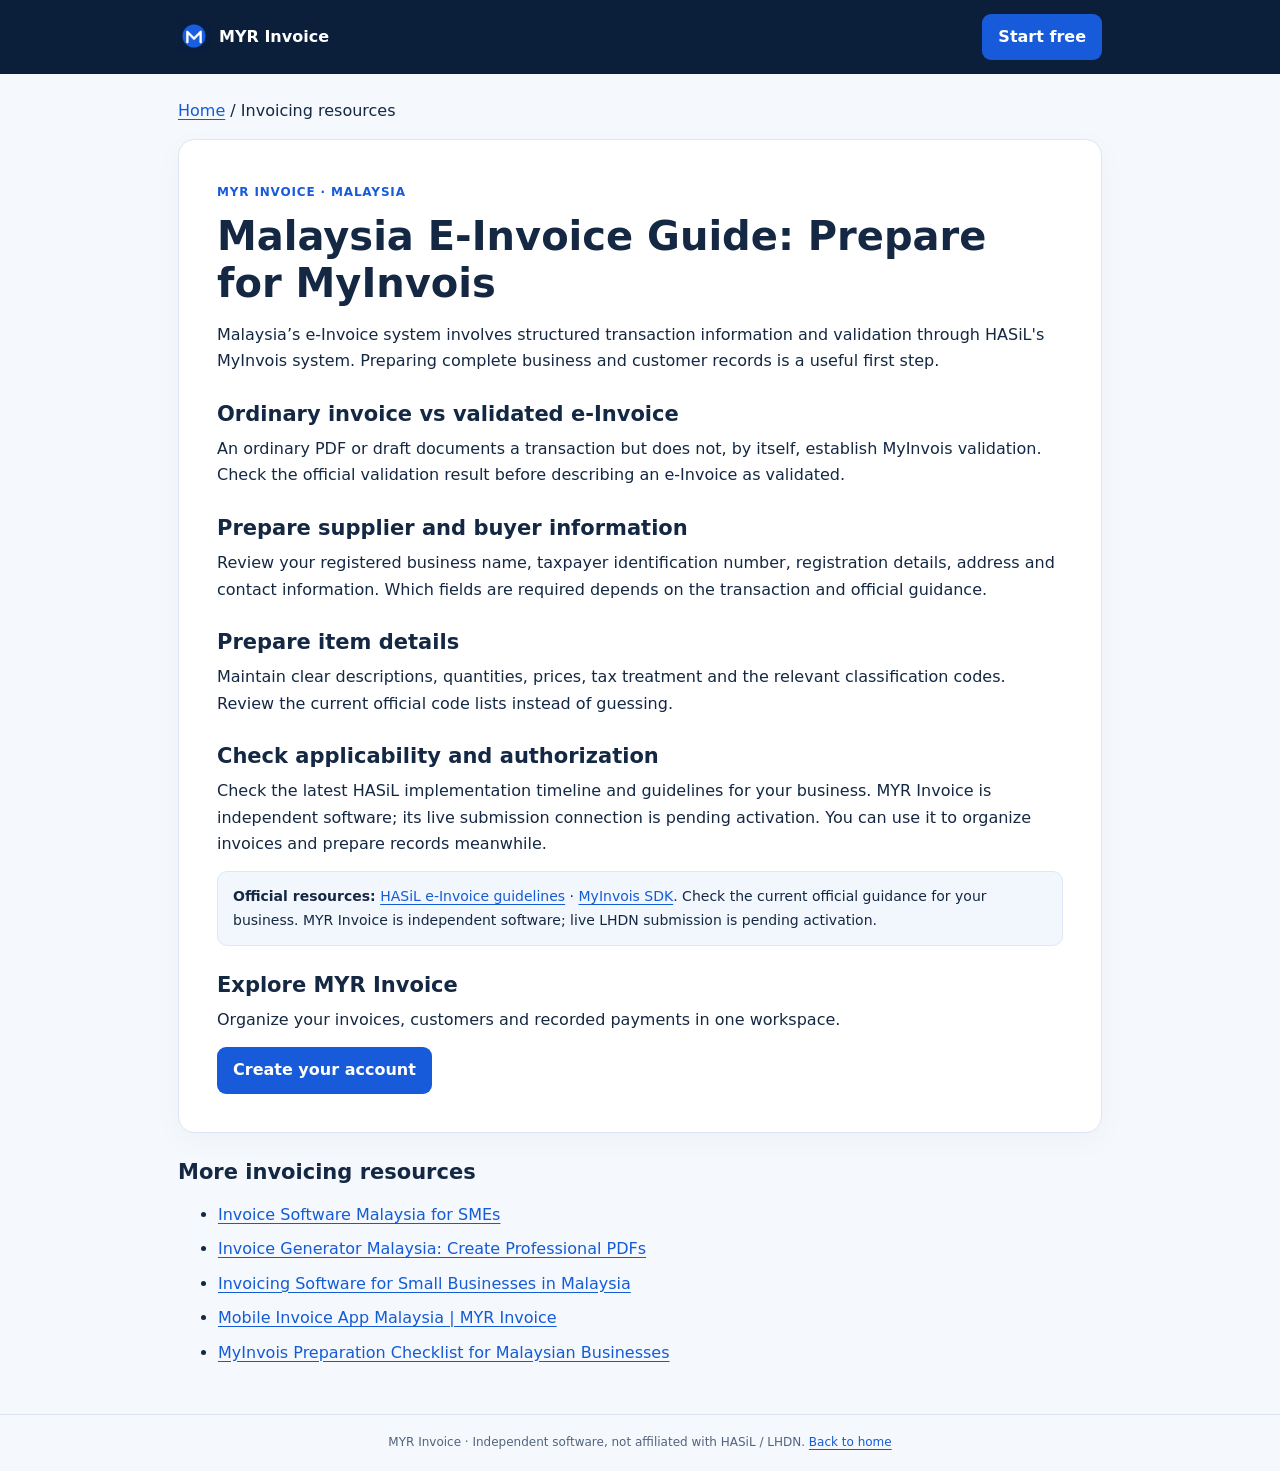
<file: e-invoice-malaysia/index.html>
<!doctype html>
<html lang="en-MY"><head><meta charset="utf-8"><meta name="viewport" content="width=device-width,initial-scale=1"><title>Malaysia E-Invoice Guide: Prepare for MyInvois | MYR Invoice</title>
<meta name="description" content="Understand the difference between ordinary invoices and validated e-Invoices, and prepare your business records for Malaysia's MyInvois workflow.">
<link rel="canonical" href="https://myrinvoice.com/e-invoice-malaysia/">
<meta name="robots" content="index, follow, max-image-preview:large">
<meta property="og:type" content="website">
<meta property="og:site_name" content="MYR Invoice">
<meta property="og:title" content="Malaysia E-Invoice Guide: Prepare for MyInvois | MYR Invoice">
<meta property="og:description" content="Understand the difference between ordinary invoices and validated e-Invoices, and prepare your business records for Malaysia's MyInvois workflow.">
<meta property="og:url" content="https://myrinvoice.com/e-invoice-malaysia/">
<meta property="og:locale" content="en_MY">
<meta property="og:image" content="https://myrinvoice.com/pwa-icon-512.png">
<meta name="twitter:card" content="summary">
<meta name="twitter:title" content="Malaysia E-Invoice Guide: Prepare for MyInvois | MYR Invoice">
<meta name="twitter:description" content="Understand the difference between ordinary invoices and validated e-Invoices, and prepare your business records for Malaysia's MyInvois workflow.">
<meta name="twitter:image" content="https://myrinvoice.com/pwa-icon-512.png"><link rel="icon" href="/pwa-icon-192.png"><link rel="stylesheet" href="/seo.css"><script type="application/ld+json">{"@context":"https://schema.org","@type":"WebPage","name":"Malaysia E-Invoice Guide: Prepare for MyInvois","description":"Understand the difference between ordinary invoices and validated e-Invoices, and prepare your business records for Malaysia's MyInvois workflow.","url":"https://myrinvoice.com/e-invoice-malaysia/","inLanguage":"en-MY","isPartOf":{"@id":"https://myrinvoice.com/#website"}}</script></head><body><header><nav><a class="brand" href="/"><img src="/pwa-icon-192.png" width="32" height="32" alt="">MYR Invoice</a><a class="cta" href="/#/signup">Start free</a></nav></header><main><p><a href="/">Home</a> / Invoicing resources</p><article><span class="eyebrow">MYR Invoice · Malaysia</span><h1>Malaysia E-Invoice Guide: Prepare for MyInvois</h1><p>Malaysia’s e-Invoice system involves structured transaction information and validation through HASiL's MyInvois system. Preparing complete business and customer records is a useful first step.</p><section><h2>Ordinary invoice vs validated e-Invoice</h2><p>An ordinary PDF or draft documents a transaction but does not, by itself, establish MyInvois validation. Check the official validation result before describing an e-Invoice as validated.</p></section><section><h2>Prepare supplier and buyer information</h2><p>Review your registered business name, taxpayer identification number, registration details, address and contact information. Which fields are required depends on the transaction and official guidance.</p></section><section><h2>Prepare item details</h2><p>Maintain clear descriptions, quantities, prices, tax treatment and the relevant classification codes. Review the current official code lists instead of guessing.</p></section><section><h2>Check applicability and authorization</h2><p>Check the latest HASiL implementation timeline and guidelines for your business. MYR Invoice is independent software; its live submission connection is pending activation. You can use it to organize invoices and prepare records meanwhile.</p></section><div class="note"><b>Official resources:</b> <a href="https://www.hasil.gov.my/en/e-invois/rujukan-pelaksanaan-e-invois/garis-panduan/">HASiL e-Invoice guidelines</a> · <a href="https://sdk.myinvois.hasil.gov.my/">MyInvois SDK</a>. Check the current official guidance for your business. MYR Invoice is independent software; live LHDN submission is pending activation.</div><h2>Explore MYR Invoice</h2><p>Organize your invoices, customers and recorded payments in one workspace.</p><a class="cta" href="/#/signup">Create your account</a></article><section class="related"><h2>More invoicing resources</h2><ul><li><a href="/invoice-software-malaysia/">Invoice Software Malaysia for SMEs</a></li><li><a href="/invoice-generator-malaysia/">Invoice Generator Malaysia: Create Professional PDFs</a></li><li><a href="/invoicing-software-for-small-business-malaysia/">Invoicing Software for Small Businesses in Malaysia</a></li><li><a href="/invoice-app-malaysia/">Mobile Invoice App Malaysia | MYR Invoice</a></li><li><a href="/myinvois-checklist/">MyInvois Preparation Checklist for Malaysian Businesses</a></li></ul></section></main><footer>MYR Invoice · Independent software, not affiliated with HASiL / LHDN. <a href="/">Back to home</a></footer></body></html>
</file>
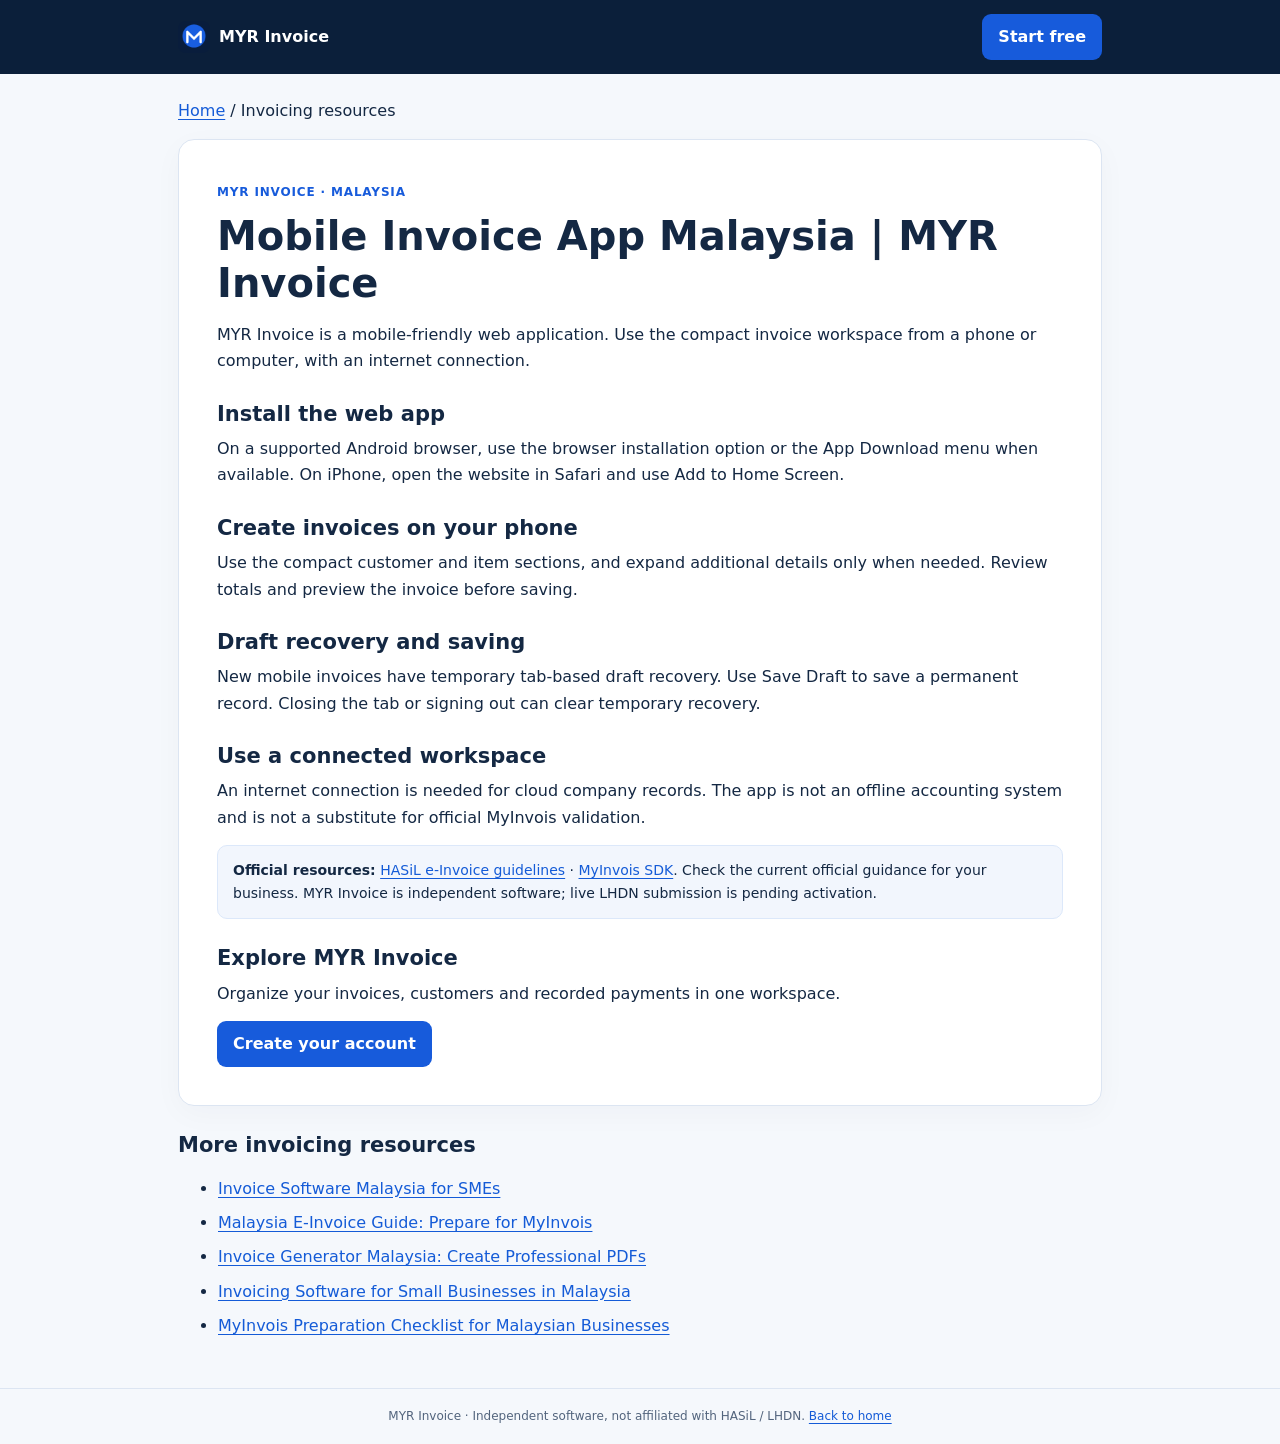
<file: invoice-app-malaysia/index.html>
<!doctype html>
<html lang="en-MY"><head><meta charset="utf-8"><meta name="viewport" content="width=device-width,initial-scale=1"><title>Mobile Invoice App Malaysia | MYR Invoice | MYR Invoice</title>
<meta name="description" content="Use MYR Invoice on your phone to create invoices, find customers and track payments. Install the web app from a supported browser.">
<link rel="canonical" href="https://myrinvoice.com/invoice-app-malaysia/">
<meta name="robots" content="index, follow, max-image-preview:large">
<meta property="og:type" content="website">
<meta property="og:site_name" content="MYR Invoice">
<meta property="og:title" content="Mobile Invoice App Malaysia | MYR Invoice | MYR Invoice">
<meta property="og:description" content="Use MYR Invoice on your phone to create invoices, find customers and track payments. Install the web app from a supported browser.">
<meta property="og:url" content="https://myrinvoice.com/invoice-app-malaysia/">
<meta property="og:locale" content="en_MY">
<meta property="og:image" content="https://myrinvoice.com/pwa-icon-512.png">
<meta name="twitter:card" content="summary">
<meta name="twitter:title" content="Mobile Invoice App Malaysia | MYR Invoice | MYR Invoice">
<meta name="twitter:description" content="Use MYR Invoice on your phone to create invoices, find customers and track payments. Install the web app from a supported browser.">
<meta name="twitter:image" content="https://myrinvoice.com/pwa-icon-512.png"><link rel="icon" href="/pwa-icon-192.png"><link rel="stylesheet" href="/seo.css"><script type="application/ld+json">{"@context":"https://schema.org","@type":"WebPage","name":"Mobile Invoice App Malaysia | MYR Invoice","description":"Use MYR Invoice on your phone to create invoices, find customers and track payments. Install the web app from a supported browser.","url":"https://myrinvoice.com/invoice-app-malaysia/","inLanguage":"en-MY","isPartOf":{"@id":"https://myrinvoice.com/#website"}}</script></head><body><header><nav><a class="brand" href="/"><img src="/pwa-icon-192.png" width="32" height="32" alt="">MYR Invoice</a><a class="cta" href="/#/signup">Start free</a></nav></header><main><p><a href="/">Home</a> / Invoicing resources</p><article><span class="eyebrow">MYR Invoice · Malaysia</span><h1>Mobile Invoice App Malaysia | MYR Invoice</h1><p>MYR Invoice is a mobile-friendly web application. Use the compact invoice workspace from a phone or computer, with an internet connection.</p><section><h2>Install the web app</h2><p>On a supported Android browser, use the browser installation option or the App Download menu when available. On iPhone, open the website in Safari and use Add to Home Screen.</p></section><section><h2>Create invoices on your phone</h2><p>Use the compact customer and item sections, and expand additional details only when needed. Review totals and preview the invoice before saving.</p></section><section><h2>Draft recovery and saving</h2><p>New mobile invoices have temporary tab-based draft recovery. Use Save Draft to save a permanent record. Closing the tab or signing out can clear temporary recovery.</p></section><section><h2>Use a connected workspace</h2><p>An internet connection is needed for cloud company records. The app is not an offline accounting system and is not a substitute for official MyInvois validation.</p></section><div class="note"><b>Official resources:</b> <a href="https://www.hasil.gov.my/en/e-invois/rujukan-pelaksanaan-e-invois/garis-panduan/">HASiL e-Invoice guidelines</a> · <a href="https://sdk.myinvois.hasil.gov.my/">MyInvois SDK</a>. Check the current official guidance for your business. MYR Invoice is independent software; live LHDN submission is pending activation.</div><h2>Explore MYR Invoice</h2><p>Organize your invoices, customers and recorded payments in one workspace.</p><a class="cta" href="/#/signup">Create your account</a></article><section class="related"><h2>More invoicing resources</h2><ul><li><a href="/invoice-software-malaysia/">Invoice Software Malaysia for SMEs</a></li><li><a href="/e-invoice-malaysia/">Malaysia E-Invoice Guide: Prepare for MyInvois</a></li><li><a href="/invoice-generator-malaysia/">Invoice Generator Malaysia: Create Professional PDFs</a></li><li><a href="/invoicing-software-for-small-business-malaysia/">Invoicing Software for Small Businesses in Malaysia</a></li><li><a href="/myinvois-checklist/">MyInvois Preparation Checklist for Malaysian Businesses</a></li></ul></section></main><footer>MYR Invoice · Independent software, not affiliated with HASiL / LHDN. <a href="/">Back to home</a></footer></body></html>
</file>
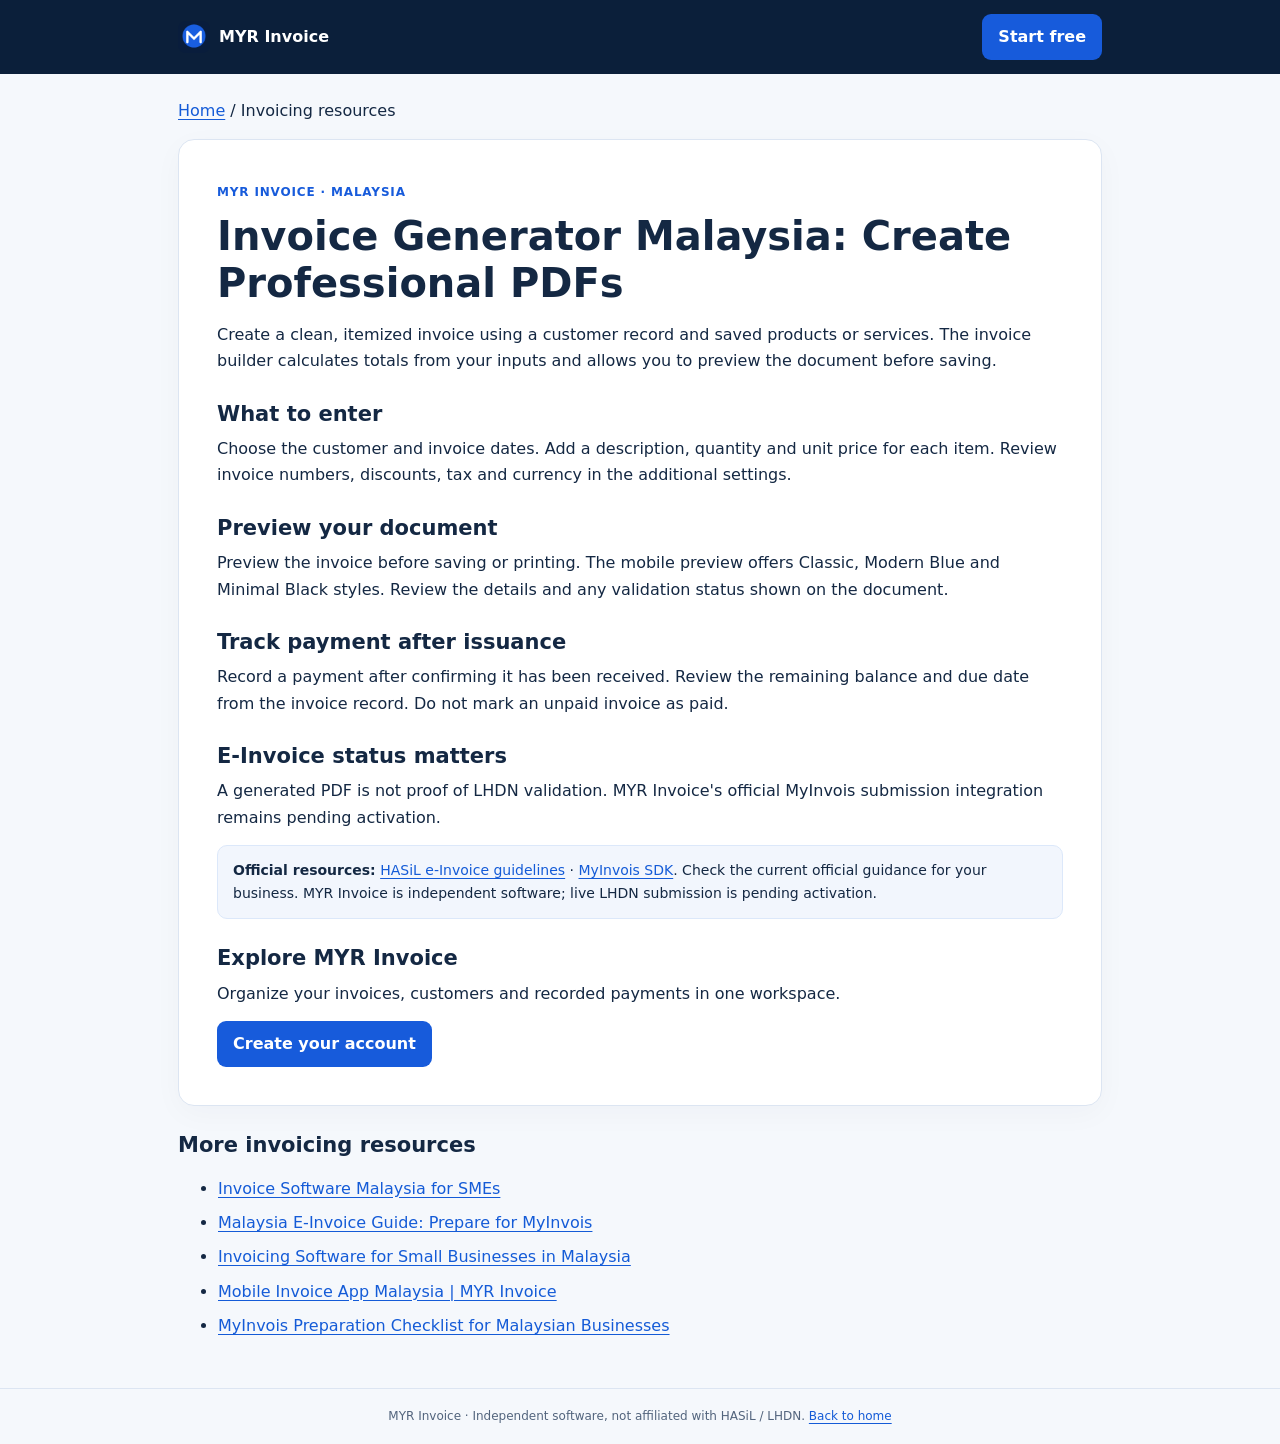
<file: invoice-generator-malaysia/index.html>
<!doctype html>
<html lang="en-MY"><head><meta charset="utf-8"><meta name="viewport" content="width=device-width,initial-scale=1"><title>Invoice Generator Malaysia: Create Professional PDFs | MYR Invoice</title>
<meta name="description" content="Prepare invoices with itemized prices, discounts, tax and payment terms, then preview and save as PDF in the MYR Invoice workspace.">
<link rel="canonical" href="https://myrinvoice.com/invoice-generator-malaysia/">
<meta name="robots" content="index, follow, max-image-preview:large">
<meta property="og:type" content="website">
<meta property="og:site_name" content="MYR Invoice">
<meta property="og:title" content="Invoice Generator Malaysia: Create Professional PDFs | MYR Invoice">
<meta property="og:description" content="Prepare invoices with itemized prices, discounts, tax and payment terms, then preview and save as PDF in the MYR Invoice workspace.">
<meta property="og:url" content="https://myrinvoice.com/invoice-generator-malaysia/">
<meta property="og:locale" content="en_MY">
<meta property="og:image" content="https://myrinvoice.com/pwa-icon-512.png">
<meta name="twitter:card" content="summary">
<meta name="twitter:title" content="Invoice Generator Malaysia: Create Professional PDFs | MYR Invoice">
<meta name="twitter:description" content="Prepare invoices with itemized prices, discounts, tax and payment terms, then preview and save as PDF in the MYR Invoice workspace.">
<meta name="twitter:image" content="https://myrinvoice.com/pwa-icon-512.png"><link rel="icon" href="/pwa-icon-192.png"><link rel="stylesheet" href="/seo.css"><script type="application/ld+json">{"@context":"https://schema.org","@type":"WebPage","name":"Invoice Generator Malaysia: Create Professional PDFs","description":"Prepare invoices with itemized prices, discounts, tax and payment terms, then preview and save as PDF in the MYR Invoice workspace.","url":"https://myrinvoice.com/invoice-generator-malaysia/","inLanguage":"en-MY","isPartOf":{"@id":"https://myrinvoice.com/#website"}}</script></head><body><header><nav><a class="brand" href="/"><img src="/pwa-icon-192.png" width="32" height="32" alt="">MYR Invoice</a><a class="cta" href="/#/signup">Start free</a></nav></header><main><p><a href="/">Home</a> / Invoicing resources</p><article><span class="eyebrow">MYR Invoice · Malaysia</span><h1>Invoice Generator Malaysia: Create Professional PDFs</h1><p>Create a clean, itemized invoice using a customer record and saved products or services. The invoice builder calculates totals from your inputs and allows you to preview the document before saving.</p><section><h2>What to enter</h2><p>Choose the customer and invoice dates. Add a description, quantity and unit price for each item. Review invoice numbers, discounts, tax and currency in the additional settings.</p></section><section><h2>Preview your document</h2><p>Preview the invoice before saving or printing. The mobile preview offers Classic, Modern Blue and Minimal Black styles. Review the details and any validation status shown on the document.</p></section><section><h2>Track payment after issuance</h2><p>Record a payment after confirming it has been received. Review the remaining balance and due date from the invoice record. Do not mark an unpaid invoice as paid.</p></section><section><h2>E-Invoice status matters</h2><p>A generated PDF is not proof of LHDN validation. MYR Invoice's official MyInvois submission integration remains pending activation.</p></section><div class="note"><b>Official resources:</b> <a href="https://www.hasil.gov.my/en/e-invois/rujukan-pelaksanaan-e-invois/garis-panduan/">HASiL e-Invoice guidelines</a> · <a href="https://sdk.myinvois.hasil.gov.my/">MyInvois SDK</a>. Check the current official guidance for your business. MYR Invoice is independent software; live LHDN submission is pending activation.</div><h2>Explore MYR Invoice</h2><p>Organize your invoices, customers and recorded payments in one workspace.</p><a class="cta" href="/#/signup">Create your account</a></article><section class="related"><h2>More invoicing resources</h2><ul><li><a href="/invoice-software-malaysia/">Invoice Software Malaysia for SMEs</a></li><li><a href="/e-invoice-malaysia/">Malaysia E-Invoice Guide: Prepare for MyInvois</a></li><li><a href="/invoicing-software-for-small-business-malaysia/">Invoicing Software for Small Businesses in Malaysia</a></li><li><a href="/invoice-app-malaysia/">Mobile Invoice App Malaysia | MYR Invoice</a></li><li><a href="/myinvois-checklist/">MyInvois Preparation Checklist for Malaysian Businesses</a></li></ul></section></main><footer>MYR Invoice · Independent software, not affiliated with HASiL / LHDN. <a href="/">Back to home</a></footer></body></html>
</file>
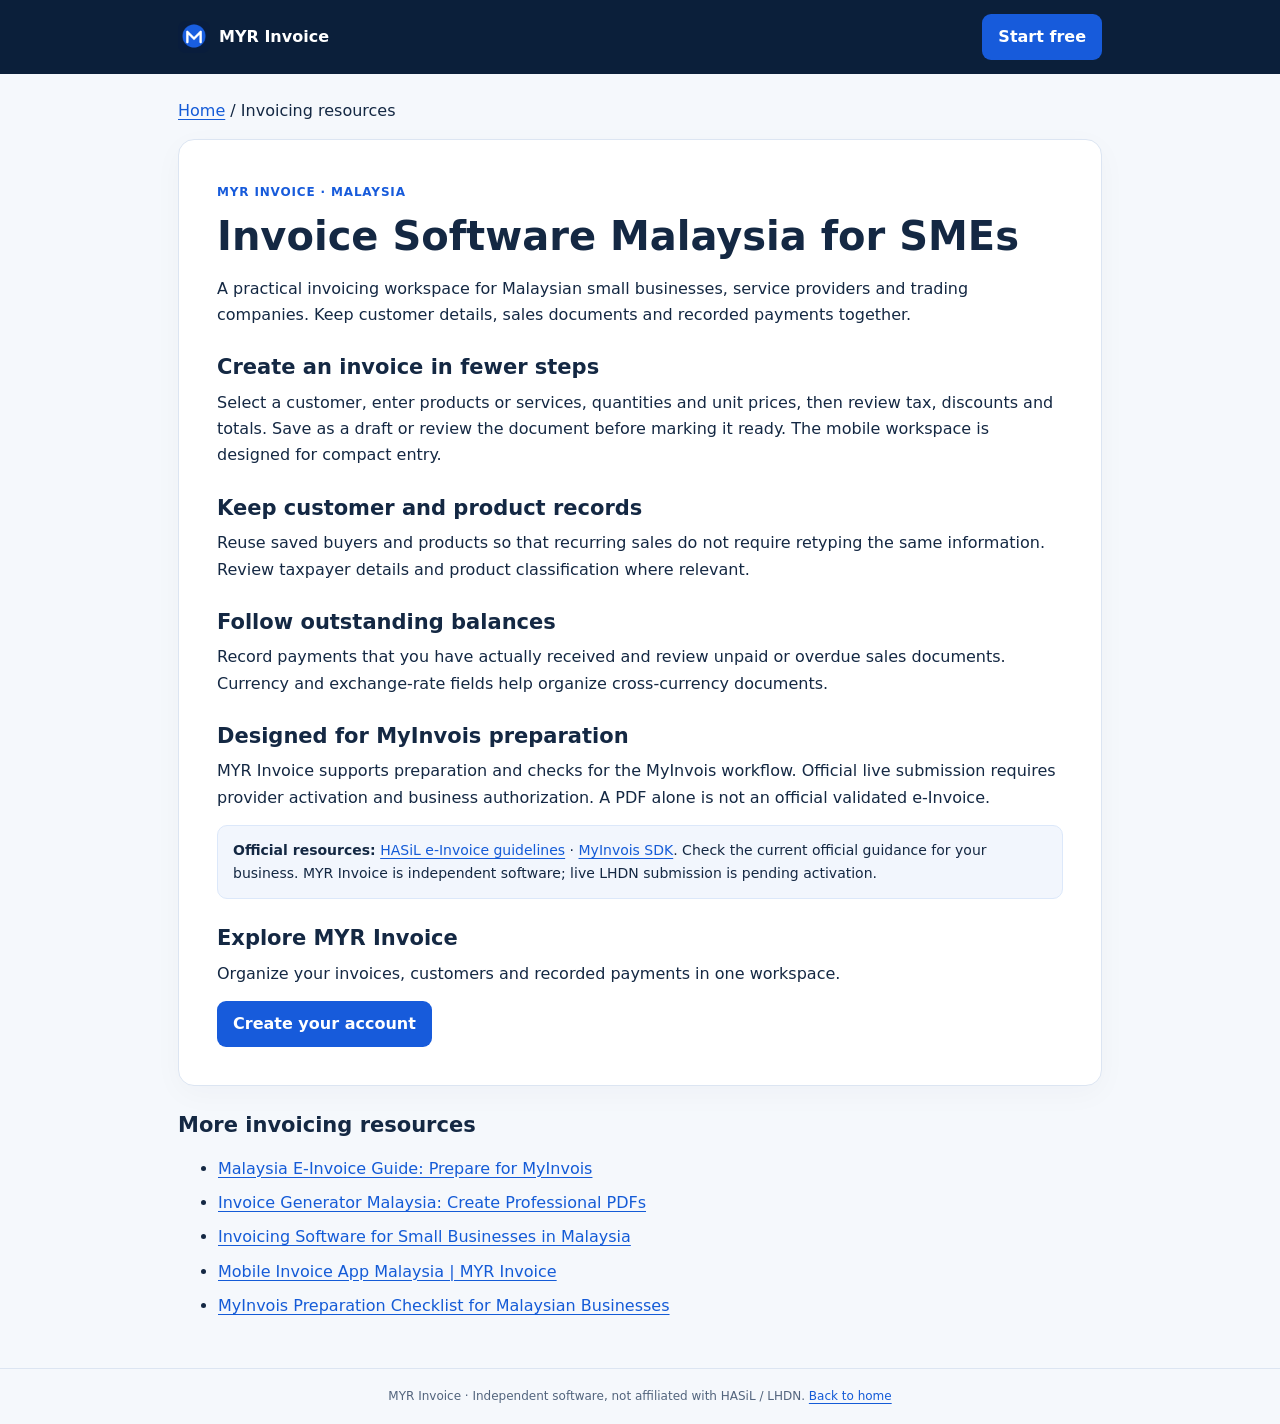
<file: invoice-software-malaysia/index.html>
<!doctype html>
<html lang="en-MY"><head><meta charset="utf-8"><meta name="viewport" content="width=device-width,initial-scale=1"><title>Invoicing Software Features for Malaysian SMEs | MYR Invoice</title>
<meta name="description" content="Create invoices in MYR, manage buyers and products, track outstanding payments and print professional PDFs with MYR Invoice.">
<link rel="canonical" href="https://myrinvoice.com/invoice-software-malaysia/">
<meta name="robots" content="index, follow, max-image-preview:large">
<meta property="og:type" content="website">
<meta property="og:site_name" content="MYR Invoice">
<meta property="og:title" content="Invoicing Software Features for Malaysian SMEs | MYR Invoice">
<meta property="og:description" content="Create invoices in MYR, manage buyers and products, track outstanding payments and print professional PDFs with MYR Invoice.">
<meta property="og:url" content="https://myrinvoice.com/invoice-software-malaysia/">
<meta property="og:locale" content="en_MY">
<meta property="og:image" content="https://myrinvoice.com/pwa-icon-512.png">
<meta name="twitter:card" content="summary">
<meta name="twitter:title" content="Invoicing Software Features for Malaysian SMEs | MYR Invoice">
<meta name="twitter:description" content="Create invoices in MYR, manage buyers and products, track outstanding payments and print professional PDFs with MYR Invoice.">
<meta name="twitter:image" content="https://myrinvoice.com/pwa-icon-512.png"><link rel="icon" href="/pwa-icon-192.png"><link rel="stylesheet" href="/seo.css"><script type="application/ld+json">{"@context":"https://schema.org","@type":"WebPage","name":"Invoice Software Malaysia for SMEs","description":"Create invoices in MYR, manage buyers and products, track outstanding payments and print professional PDFs with MYR Invoice.","url":"https://myrinvoice.com/invoice-software-malaysia/","inLanguage":"en-MY","isPartOf":{"@id":"https://myrinvoice.com/#website"}}</script></head><body><header><nav><a class="brand" href="/"><img src="/pwa-icon-192.png" width="32" height="32" alt="">MYR Invoice</a><a class="cta" href="/#/signup">Start free</a></nav></header><main><p><a href="/">Home</a> / Invoicing resources</p><article><span class="eyebrow">MYR Invoice · Malaysia</span><h1>Invoice Software Malaysia for SMEs</h1><p>A practical invoicing workspace for Malaysian small businesses, service providers and trading companies. Keep customer details, sales documents and recorded payments together.</p><section><h2>Create an invoice in fewer steps</h2><p>Select a customer, enter products or services, quantities and unit prices, then review tax, discounts and totals. Save as a draft or review the document before marking it ready. The mobile workspace is designed for compact entry.</p></section><section><h2>Keep customer and product records</h2><p>Reuse saved buyers and products so that recurring sales do not require retyping the same information. Review taxpayer details and product classification where relevant.</p></section><section><h2>Follow outstanding balances</h2><p>Record payments that you have actually received and review unpaid or overdue sales documents. Currency and exchange-rate fields help organize cross-currency documents.</p></section><section><h2>Designed for MyInvois preparation</h2><p>MYR Invoice supports preparation and checks for the MyInvois workflow. Official live submission requires provider activation and business authorization. A PDF alone is not an official validated e-Invoice.</p></section><div class="note"><b>Official resources:</b> <a href="https://www.hasil.gov.my/en/e-invois/rujukan-pelaksanaan-e-invois/garis-panduan/">HASiL e-Invoice guidelines</a> · <a href="https://sdk.myinvois.hasil.gov.my/">MyInvois SDK</a>. Check the current official guidance for your business. MYR Invoice is independent software; live LHDN submission is pending activation.</div><h2>Explore MYR Invoice</h2><p>Organize your invoices, customers and recorded payments in one workspace.</p><a class="cta" href="/#/signup">Create your account</a></article><section class="related"><h2>More invoicing resources</h2><ul><li><a href="/e-invoice-malaysia/">Malaysia E-Invoice Guide: Prepare for MyInvois</a></li><li><a href="/invoice-generator-malaysia/">Invoice Generator Malaysia: Create Professional PDFs</a></li><li><a href="/invoicing-software-for-small-business-malaysia/">Invoicing Software for Small Businesses in Malaysia</a></li><li><a href="/invoice-app-malaysia/">Mobile Invoice App Malaysia | MYR Invoice</a></li><li><a href="/myinvois-checklist/">MyInvois Preparation Checklist for Malaysian Businesses</a></li></ul></section></main><footer>MYR Invoice · Independent software, not affiliated with HASiL / LHDN. <a href="/">Back to home</a></footer></body></html>
</file>
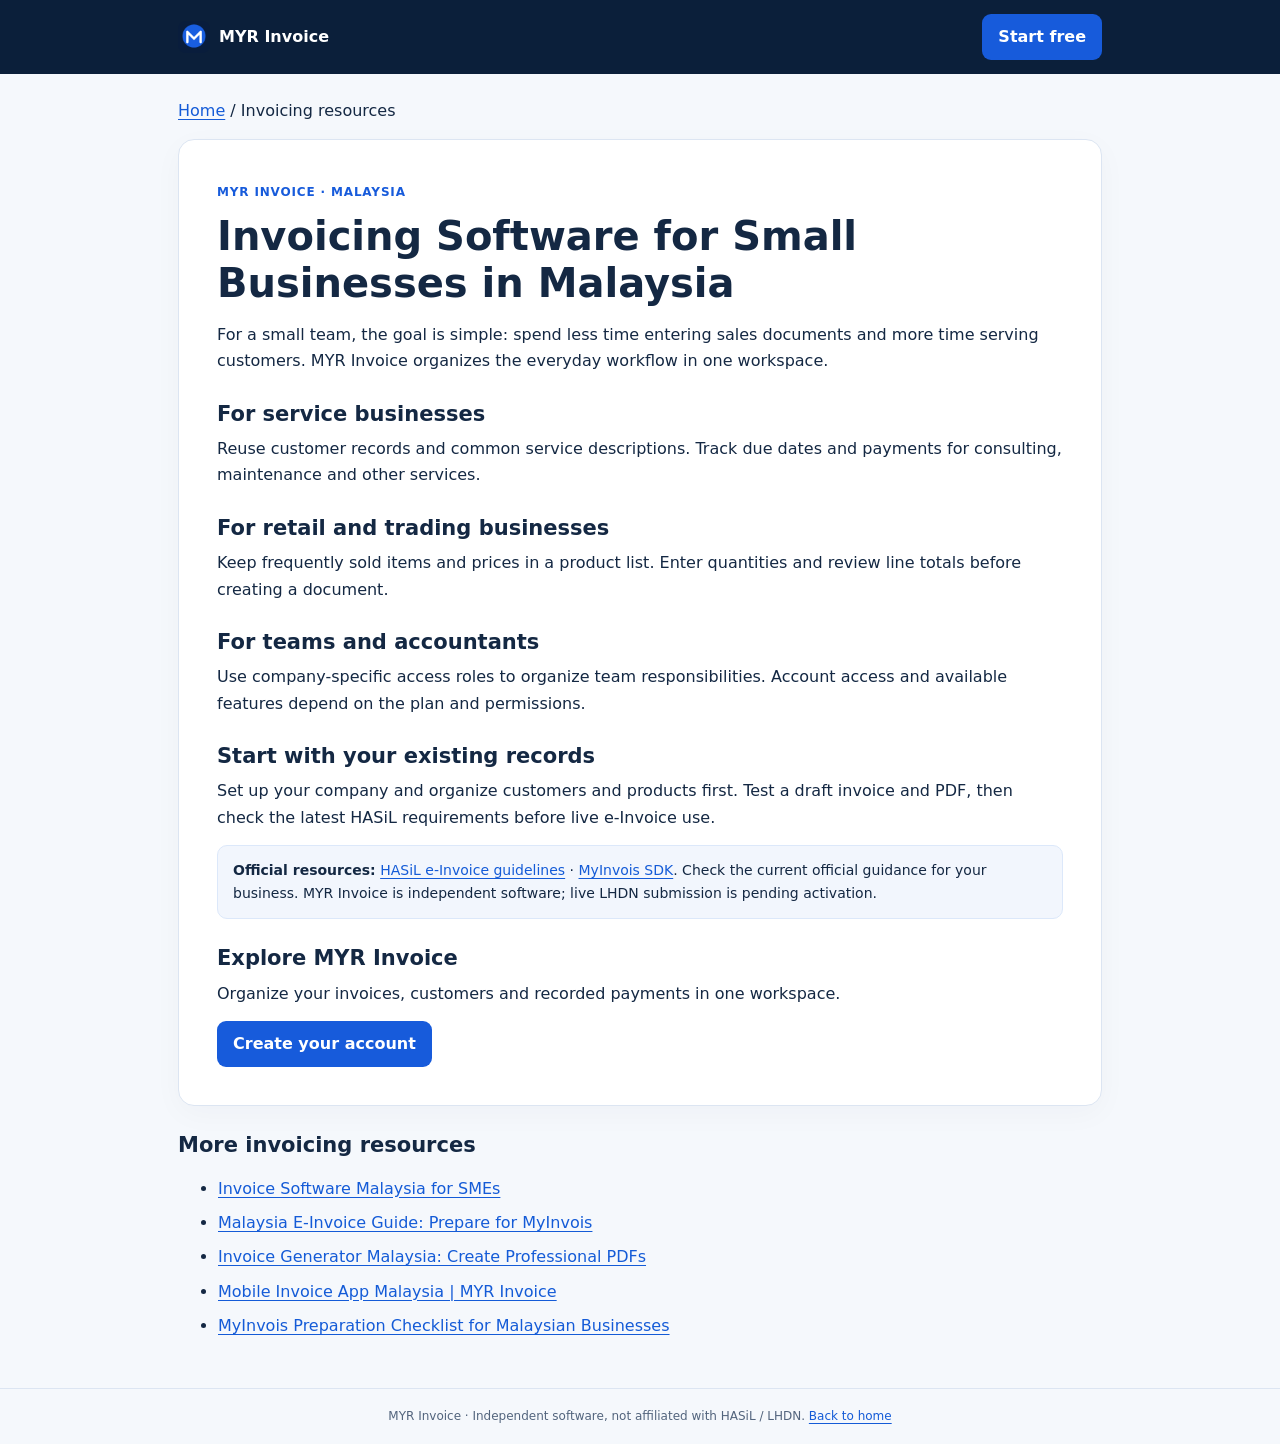
<file: invoicing-software-for-small-business-malaysia/index.html>
<!doctype html>
<html lang="en-MY"><head><meta charset="utf-8"><meta name="viewport" content="width=device-width,initial-scale=1"><title>Invoicing Software for Small Businesses in Malaysia | MYR Invoice</title>
<meta name="description" content="Manage small-business invoices, saved products, customers and payments in a mobile-friendly Malaysian invoicing workspace.">
<link rel="canonical" href="https://myrinvoice.com/invoicing-software-for-small-business-malaysia/">
<meta name="robots" content="index, follow, max-image-preview:large">
<meta property="og:type" content="website">
<meta property="og:site_name" content="MYR Invoice">
<meta property="og:title" content="Invoicing Software for Small Businesses in Malaysia | MYR Invoice">
<meta property="og:description" content="Manage small-business invoices, saved products, customers and payments in a mobile-friendly Malaysian invoicing workspace.">
<meta property="og:url" content="https://myrinvoice.com/invoicing-software-for-small-business-malaysia/">
<meta property="og:locale" content="en_MY">
<meta property="og:image" content="https://myrinvoice.com/pwa-icon-512.png">
<meta name="twitter:card" content="summary">
<meta name="twitter:title" content="Invoicing Software for Small Businesses in Malaysia | MYR Invoice">
<meta name="twitter:description" content="Manage small-business invoices, saved products, customers and payments in a mobile-friendly Malaysian invoicing workspace.">
<meta name="twitter:image" content="https://myrinvoice.com/pwa-icon-512.png"><link rel="icon" href="/pwa-icon-192.png"><link rel="stylesheet" href="/seo.css"><script type="application/ld+json">{"@context":"https://schema.org","@type":"WebPage","name":"Invoicing Software for Small Businesses in Malaysia","description":"Manage small-business invoices, saved products, customers and payments in a mobile-friendly Malaysian invoicing workspace.","url":"https://myrinvoice.com/invoicing-software-for-small-business-malaysia/","inLanguage":"en-MY","isPartOf":{"@id":"https://myrinvoice.com/#website"}}</script></head><body><header><nav><a class="brand" href="/"><img src="/pwa-icon-192.png" width="32" height="32" alt="">MYR Invoice</a><a class="cta" href="/#/signup">Start free</a></nav></header><main><p><a href="/">Home</a> / Invoicing resources</p><article><span class="eyebrow">MYR Invoice · Malaysia</span><h1>Invoicing Software for Small Businesses in Malaysia</h1><p>For a small team, the goal is simple: spend less time entering sales documents and more time serving customers. MYR Invoice organizes the everyday workflow in one workspace.</p><section><h2>For service businesses</h2><p>Reuse customer records and common service descriptions. Track due dates and payments for consulting, maintenance and other services.</p></section><section><h2>For retail and trading businesses</h2><p>Keep frequently sold items and prices in a product list. Enter quantities and review line totals before creating a document.</p></section><section><h2>For teams and accountants</h2><p>Use company-specific access roles to organize team responsibilities. Account access and available features depend on the plan and permissions.</p></section><section><h2>Start with your existing records</h2><p>Set up your company and organize customers and products first. Test a draft invoice and PDF, then check the latest HASiL requirements before live e-Invoice use.</p></section><div class="note"><b>Official resources:</b> <a href="https://www.hasil.gov.my/en/e-invois/rujukan-pelaksanaan-e-invois/garis-panduan/">HASiL e-Invoice guidelines</a> · <a href="https://sdk.myinvois.hasil.gov.my/">MyInvois SDK</a>. Check the current official guidance for your business. MYR Invoice is independent software; live LHDN submission is pending activation.</div><h2>Explore MYR Invoice</h2><p>Organize your invoices, customers and recorded payments in one workspace.</p><a class="cta" href="/#/signup">Create your account</a></article><section class="related"><h2>More invoicing resources</h2><ul><li><a href="/invoice-software-malaysia/">Invoice Software Malaysia for SMEs</a></li><li><a href="/e-invoice-malaysia/">Malaysia E-Invoice Guide: Prepare for MyInvois</a></li><li><a href="/invoice-generator-malaysia/">Invoice Generator Malaysia: Create Professional PDFs</a></li><li><a href="/invoice-app-malaysia/">Mobile Invoice App Malaysia | MYR Invoice</a></li><li><a href="/myinvois-checklist/">MyInvois Preparation Checklist for Malaysian Businesses</a></li></ul></section></main><footer>MYR Invoice · Independent software, not affiliated with HASiL / LHDN. <a href="/">Back to home</a></footer></body></html>
</file>
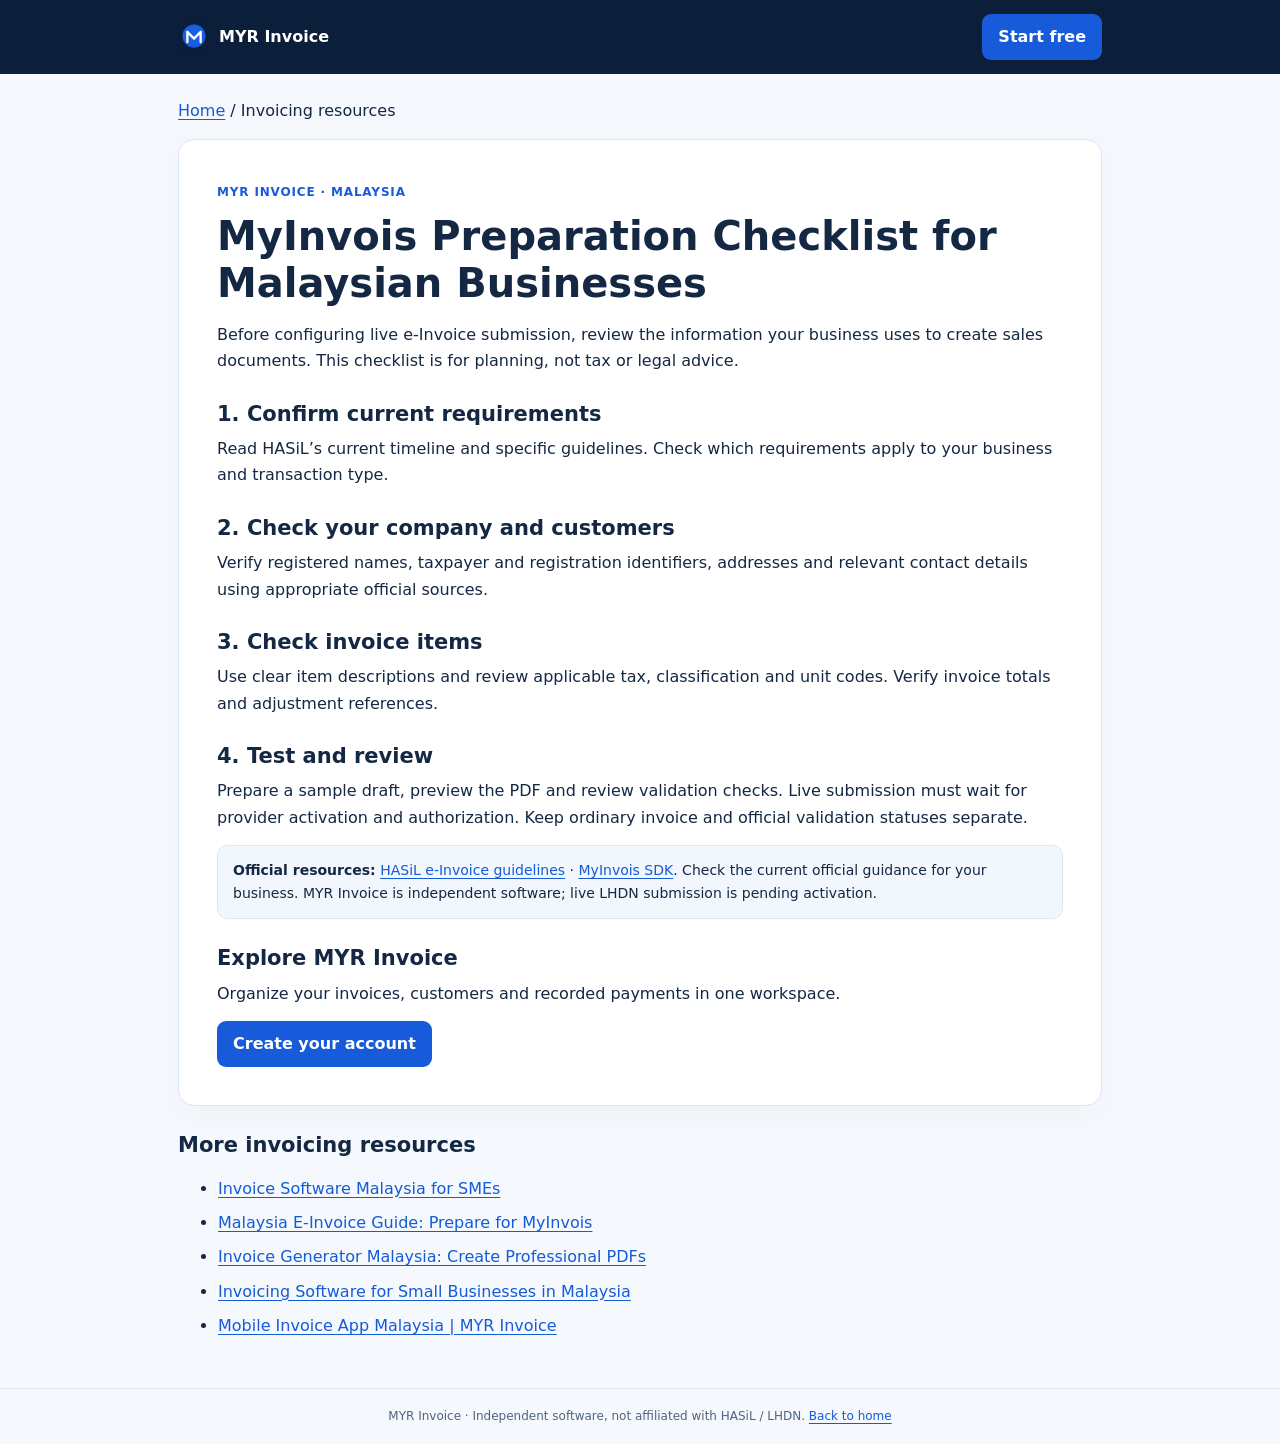
<file: myinvois-checklist/index.html>
<!doctype html>
<html lang="en-MY"><head><meta charset="utf-8"><meta name="viewport" content="width=device-width,initial-scale=1"><title>MyInvois Preparation Checklist for Malaysian Businesses | MYR Invoice</title>
<meta name="description" content="A practical checklist to organize company information, customers, invoice items and validation checks before MyInvois activation.">
<link rel="canonical" href="https://myrinvoice.com/myinvois-checklist/">
<meta name="robots" content="index, follow, max-image-preview:large">
<meta property="og:type" content="website">
<meta property="og:site_name" content="MYR Invoice">
<meta property="og:title" content="MyInvois Preparation Checklist for Malaysian Businesses | MYR Invoice">
<meta property="og:description" content="A practical checklist to organize company information, customers, invoice items and validation checks before MyInvois activation.">
<meta property="og:url" content="https://myrinvoice.com/myinvois-checklist/">
<meta property="og:locale" content="en_MY">
<meta property="og:image" content="https://myrinvoice.com/pwa-icon-512.png">
<meta name="twitter:card" content="summary">
<meta name="twitter:title" content="MyInvois Preparation Checklist for Malaysian Businesses | MYR Invoice">
<meta name="twitter:description" content="A practical checklist to organize company information, customers, invoice items and validation checks before MyInvois activation.">
<meta name="twitter:image" content="https://myrinvoice.com/pwa-icon-512.png"><link rel="icon" href="/pwa-icon-192.png"><link rel="stylesheet" href="/seo.css"><script type="application/ld+json">{"@context":"https://schema.org","@type":"WebPage","name":"MyInvois Preparation Checklist for Malaysian Businesses","description":"A practical checklist to organize company information, customers, invoice items and validation checks before MyInvois activation.","url":"https://myrinvoice.com/myinvois-checklist/","inLanguage":"en-MY","isPartOf":{"@id":"https://myrinvoice.com/#website"}}</script></head><body><header><nav><a class="brand" href="/"><img src="/pwa-icon-192.png" width="32" height="32" alt="">MYR Invoice</a><a class="cta" href="/#/signup">Start free</a></nav></header><main><p><a href="/">Home</a> / Invoicing resources</p><article><span class="eyebrow">MYR Invoice · Malaysia</span><h1>MyInvois Preparation Checklist for Malaysian Businesses</h1><p>Before configuring live e-Invoice submission, review the information your business uses to create sales documents. This checklist is for planning, not tax or legal advice.</p><section><h2>1. Confirm current requirements</h2><p>Read HASiL’s current timeline and specific guidelines. Check which requirements apply to your business and transaction type.</p></section><section><h2>2. Check your company and customers</h2><p>Verify registered names, taxpayer and registration identifiers, addresses and relevant contact details using appropriate official sources.</p></section><section><h2>3. Check invoice items</h2><p>Use clear item descriptions and review applicable tax, classification and unit codes. Verify invoice totals and adjustment references.</p></section><section><h2>4. Test and review</h2><p>Prepare a sample draft, preview the PDF and review validation checks. Live submission must wait for provider activation and authorization. Keep ordinary invoice and official validation statuses separate.</p></section><div class="note"><b>Official resources:</b> <a href="https://www.hasil.gov.my/en/e-invois/rujukan-pelaksanaan-e-invois/garis-panduan/">HASiL e-Invoice guidelines</a> · <a href="https://sdk.myinvois.hasil.gov.my/">MyInvois SDK</a>. Check the current official guidance for your business. MYR Invoice is independent software; live LHDN submission is pending activation.</div><h2>Explore MYR Invoice</h2><p>Organize your invoices, customers and recorded payments in one workspace.</p><a class="cta" href="/#/signup">Create your account</a></article><section class="related"><h2>More invoicing resources</h2><ul><li><a href="/invoice-software-malaysia/">Invoice Software Malaysia for SMEs</a></li><li><a href="/e-invoice-malaysia/">Malaysia E-Invoice Guide: Prepare for MyInvois</a></li><li><a href="/invoice-generator-malaysia/">Invoice Generator Malaysia: Create Professional PDFs</a></li><li><a href="/invoicing-software-for-small-business-malaysia/">Invoicing Software for Small Businesses in Malaysia</a></li><li><a href="/invoice-app-malaysia/">Mobile Invoice App Malaysia | MYR Invoice</a></li></ul></section></main><footer>MYR Invoice · Independent software, not affiliated with HASiL / LHDN. <a href="/">Back to home</a></footer></body></html>
</file>
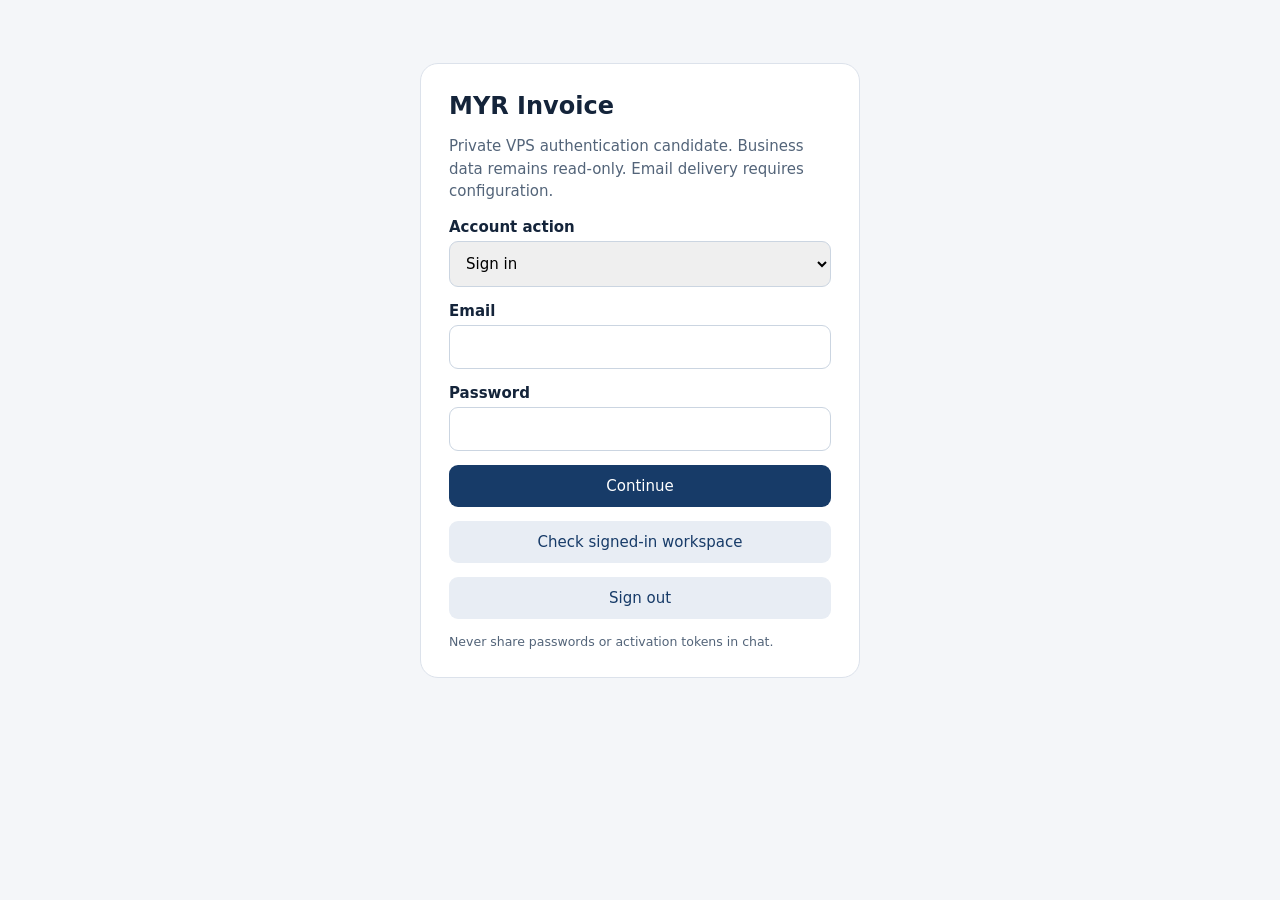
<file: vps/backend/native_auth_preview.html>
<!doctype html>
<html lang="en"><head><meta charset="utf-8"><meta name="viewport" content="width=device-width,initial-scale=1"><meta name="referrer" content="no-referrer"><title>MYR Invoice — Native account candidate</title><style>
*{box-sizing:border-box}body{margin:0;background:#f4f6f9;color:#14243a;font:15px system-ui,sans-serif}main{max-width:440px;margin:7vh auto;padding:28px;background:white;border:1px solid #dce2eb;border-radius:18px}h1{font-size:24px;margin:0 0 8px}p{line-height:1.5;color:#536479}label{display:block;margin:15px 0 5px;font-weight:600}input,select,button{width:100%;padding:12px;border:1px solid #cbd5e1;border-radius:9px;font:inherit}button{background:#173b68;color:white;border:0;margin-top:14px;cursor:pointer}button:disabled{opacity:.5}.secondary{background:#e8edf4;color:#173b68}#status{white-space:pre-wrap;overflow-wrap:anywhere}small{display:block;color:#536479;margin-top:12px}[hidden]{display:none!important}@media(max-width:480px){main{margin:12px}}
</style></head><body><main>
<h1>MYR Invoice</h1><p>Private VPS authentication candidate. Business data remains read-only. Email delivery requires configuration.</p>
<label for="mode">Account action</label><select id="mode"><option value="login">Sign in</option><option value="signup">Create account</option><option value="activate-request">Activate imported account</option><option value="reset-request">Forgot password</option><option value="verify-email">Finish email verification</option><option value="activate">Finish account activation</option><option value="reset-password">Finish password reset</option></select>
<form id="form"><div id="emailfield"><label for="email">Email</label><input id="email" type="email" autocomplete="email" maxlength="254"></div><div id="tokenfield" hidden><label for="token">One-time account token</label><input id="token" autocomplete="off" maxlength="128"></div><div id="namefield" hidden><label for="name">Full name</label><input id="name" autocomplete="name" maxlength="120"></div><div id="passwordfield"><label for="password">Password</label><input id="password" type="password" autocomplete="current-password" maxlength="128"></div><button id="submit" type="submit">Continue</button></form>
<button id="workspace" class="secondary" type="button">Check signed-in workspace</button><button id="logout" class="secondary" type="button">Sign out</button><p id="status" role="status" aria-live="polite"></p><small>Never share passwords or activation tokens in chat.</small>
</main><script>
'use strict';
const el=id=>document.getElementById(id),mode=el('mode'),status=el('status');
const finishes=new Set(['verify-email','activate','reset-password']);
function render(){const m=mode.value,f=finishes.has(m);el('emailfield').hidden=f;el('email').required=!f;el('tokenfield').hidden=!f;el('token').required=f;el('namefield').hidden=m!=='verify-email';el('passwordfield').hidden=!(f||m==='login');el('password').required=f||m==='login';el('password').minLength=f?12:1;el('password').autocomplete=f?'new-password':'current-password';el('password').value='';}
mode.addEventListener('change',render);
async function call(path,data){const r=await fetch('/native/'+path,{method:data===undefined?'GET':'POST',credentials:'same-origin',cache:'no-store',headers:data===undefined?{}:{'Content-Type':'application/json'},body:data===undefined?undefined:JSON.stringify(data)});const j=await r.json();if(!r.ok)throw new Error(typeof j.detail==='string'?j.detail:'Request rejected ('+r.status+')');return j}
async function run(fn){status.textContent='';for(const b of document.querySelectorAll('button'))b.disabled=true;try{await fn()}catch(e){status.textContent=e.message}finally{for(const b of document.querySelectorAll('button'))b.disabled=false}}
el('form').addEventListener('submit',e=>{e.preventDefault();run(async()=>{const m=mode.value;let data=finishes.has(m)?{token:el('token').value,password:el('password').value,name:el('name').value}:{email:el('email').value};if(m==='login')data.password=el('password').value;try{await call('auth/'+m,data);status.textContent=m==='login'?'Signed in. Use Check signed-in workspace.':finishes.has(m)?'Account updated. You can now sign in.':'If eligible, an account email will be sent.'}finally{el('password').value='';el('token').value=''}})});
el('workspace').addEventListener('click',()=>run(async()=>{const p=await call('auth/me');const w=await call('workspace');status.textContent='Native session verified: '+p.email+'\nCompanies: '+w.companies.length+'\nRead-only candidate';}));
el('logout').addEventListener('click',()=>run(async()=>{await call('auth/logout',{});status.textContent='Signed out.'}));
render();
</script></body></html>
</file>
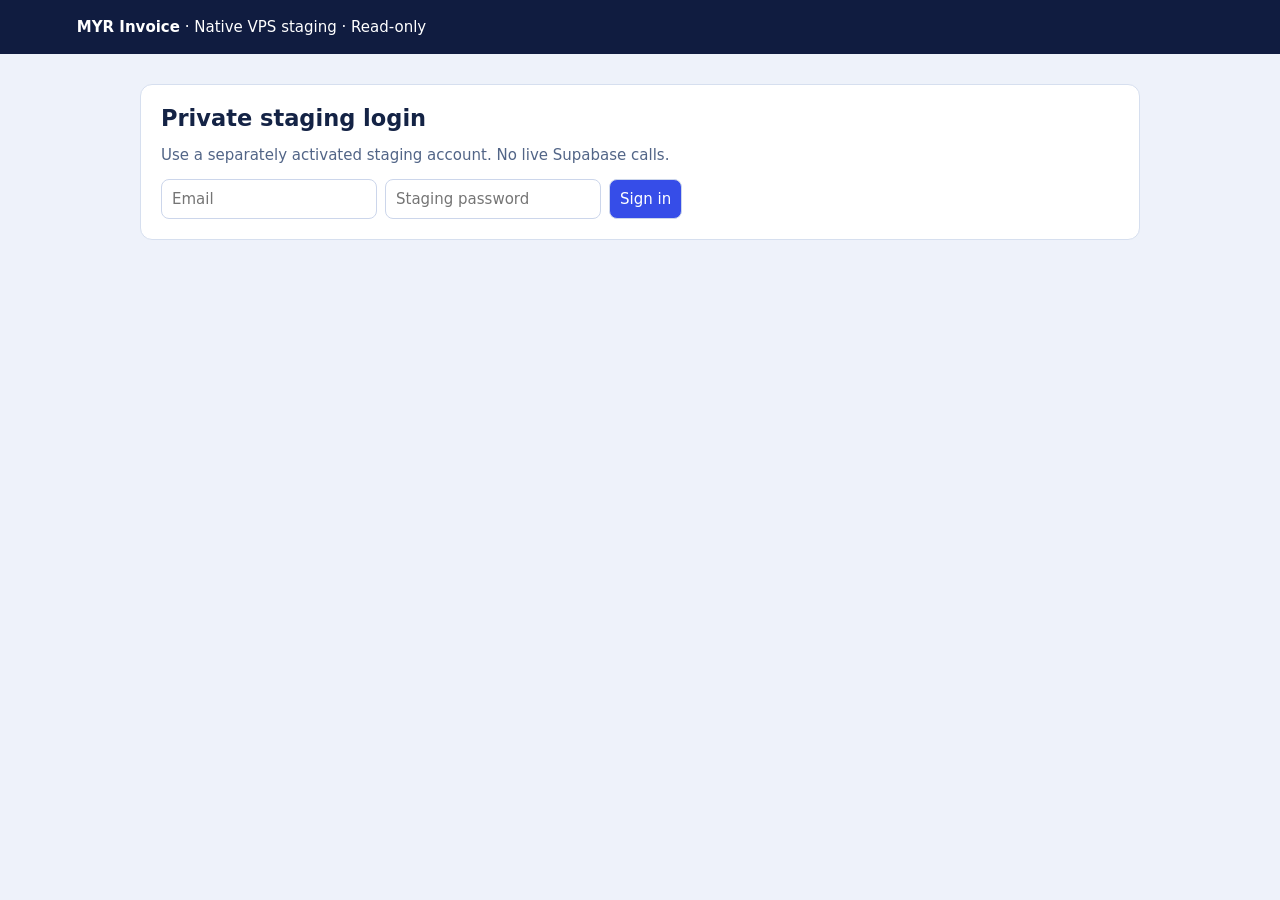
<file: vps/backend/preview.html>
<!doctype html><html lang="en"><meta charset="utf-8"><meta name="viewport" content="width=device-width,initial-scale=1"><title>MYR Invoice — private staging</title>
<style>body{margin:0;background:#eef2fa;color:#142345;font:15px system-ui,sans-serif}header{background:#101c40;color:white;padding:18px 6%}main{max-width:1000px;margin:30px auto;padding:0 20px}section{background:white;border:1px solid #d6dfef;border-radius:12px;padding:20px;margin:12px 0}h1,h2{margin:0 0 12px}input,button,select{font:inherit;padding:10px;border:1px solid #ccd6eb;border-radius:8px}button{background:#364de8;color:white;cursor:pointer}form{display:flex;flex-wrap:wrap;gap:8px}.cards{display:grid;grid-template-columns:repeat(auto-fit,minmax(140px,1fr));gap:10px}.card{background:#f4f6ff;padding:14px;border-radius:8px}.card strong{display:block;font-size:24px}table{border-collapse:collapse;width:100%}td,th{text-align:left;padding:10px;border-bottom:1px solid #e4e9f5}small,p{color:#526587}#message{color:#a21b24}button:disabled{opacity:.5}</style>
<header><b>MYR Invoice</b> · Native VPS staging · Read-only</header><main>
<section id="login"><h1>Private staging login</h1><p>Use a separately activated staging account. No live Supabase calls.</p><form id="form"><input id="email" type="email" autocomplete="username" required placeholder="Email"><input id="password" type="password" autocomplete="current-password" required placeholder="Staging password"><button>Sign in</button></form></section>
<p id="message" role="status"></p><section id="workspace" hidden><h1 id="name">Business data</h1><select id="companies" aria-label="Company"></select> <button id="logout">Sign out</button><div id="content"></div></section></main>
<script>
"use strict";
let token=null;
const el=id=>document.getElementById(id);
async function request(path,method="GET",body){
 const headers={};if(token)headers.Authorization="Bearer "+token;if(body)headers["Content-Type"]="application/json";
 const res=await fetch(path,{method,headers,body:body?JSON.stringify(body):undefined,cache:"no-store",credentials:"omit"});
 if(!res.ok)throw new Error("Request failed ("+res.status+")");return res.status===204?null:res.json();
}
function add(parent,tag,text){const node=document.createElement(tag);if(text!==undefined)node.textContent=String(text);parent.append(node);return node;}
function list(value){return Array.isArray(value)?value:[]}
async function show(){
 const id=el("companies").value;el("content").replaceChildren();if(!id)return;
 const co=await request("/companies/"+encodeURIComponent(id)+"/snapshot");
 el("name").textContent=co.name;const data=co.data||{};
 const cards=add(el("content"),"div");cards.className="cards";
 for(const [key,label] of [["invoices","Invoices"],["quotations","Quotations"],["customers","Customers"],["products","Products"]]){
 const card=add(cards,"div");card.className="card";add(card,"small",label);add(card,"strong",list(data[key]).length);}
 const table=add(el("content"),"table");const row=add(add(table,"thead"),"tr");for(const s of ["Document","Issue date","Currency","Status"])add(row,"th",s);
 const body=add(table,"tbody");for(const inv of list(data.invoices)){const tr=add(body,"tr");for(const v of [inv.number||"—",inv.issueDate||"—",inv.currency||"MYR",inv.appStatus||"—"])add(tr,"td",v);}
 add(el("content"),"p","Read-only migration preview. Invoice editing, production email and LHDN submission are not enabled.");
}

async function emailPanel(parent){
 const data=await request("/admin/email");const panel=add(parent,"section");add(panel,"h2","Email Management");add(panel,"p","Sender: MYR Invoice <"+data.sender+">");
 function field(label,value,type="text"){add(panel,"p",label);const i=add(panel,"input");i.type=type;i.value=value||"";i.autocomplete="off";return i;}
 const host=field("SMTP host",data.host),port=field("SMTP port (465 or 587)",String(data.port),"number"),username=field("SMTP username",data.username),password=field("SMTP password (leave blank to retain existing password)","","password");
 const save=add(panel,"button","Save SMTP settings");const test=add(panel,"button","Send test email");const status=add(panel,"p",data.last_test?data.last_test.status:"No test sent");
 async function act(fn){save.disabled=true;test.disabled=true;try{await fn();}catch(e){status.textContent=e.message;}finally{save.disabled=false;test.disabled=false;}}
 save.onclick=()=>act(async()=>{await request("/admin/email/settings","POST",{host:host.value.trim(),port:Number(port.value),username:username.value,password:password.value});password.value="";status.textContent="Saved securely on VPS.";});
 test.onclick=()=>act(async()=>{const r=await request("/admin/email/test","POST");status.textContent="SMTP accepted the message to "+r.recipient+". Check your inbox.";});
 add(panel,"h2","Email templates");const pick=add(panel,"select");for(const k of Object.keys(data.templates)){const opt=add(pick,"option",k.replaceAll("_"," "));opt.value=k;}
 const subject=field("Subject",""),title=field("Heading","");add(panel,"p","Message");const body=add(panel,"textarea");body.rows=5;body.style.width="95%";
 const preview=add(panel,"div");preview.className="card";const heading=add(preview,"h2","");const message=add(preview,"p","");message.style.whiteSpace="pre-wrap";
 function draw(){heading.textContent=title.value;message.textContent=body.value;}
 function select(){[subject.value,title.value,body.value]=data.templates[pick.value];draw();}
 title.oninput=body.oninput=draw;pick.onchange=select;select();
 const saveTemplate=add(panel,"button","Save template");saveTemplate.onclick=async()=>{try{await request("/admin/email/templates/"+encodeURIComponent(pick.value),"POST",{subject:subject.value,title:title.value,body:body.value});data.templates[pick.value]=[subject.value,title.value,body.value];status.textContent="Template saved.";}catch(e){status.textContent=e.message;}};
 add(panel,"p","Templates are editable staging drafts. Automatic delivery and action links are not active yet.");
}

function clear(){token=null;el("workspace").hidden=true;el("login").hidden=false;el("content").replaceChildren();el("companies").replaceChildren();}
el("form").addEventListener("submit",async e=>{e.preventDefault();el("message").textContent="";try{let result=await request("/auth/login","POST",{email:el("email").value,password:el("password").value});token=result.access_token;const me=await request("/auth/me");if(me.is_platform_admin){const stats=await request("/admin/summary");el("login").hidden=true;el("workspace").hidden=false;el("name").textContent="Super Admin — Private staging";el("companies").hidden=true;el("content").replaceChildren();const cards=add(el("content"),"div");cards.className="cards";for(const [key,label] of [["users","Users"],["companies","Business companies"],["active_companies","Active business companies"],["test_companies","Test companies"],["business_invoices","Business invoices"],["business_customers","Business customers"]]){const card=add(cards,"div");card.className="card";add(card,"small",label);add(card,"strong",stats[key]);}add(el("content"),"p","Email and LHDN: delegated to Supabase. Native business application migration is still in progress.");return;}el("companies").hidden=false;const companies=await request("/companies");el("companies").replaceChildren();for(const co of companies){const opt=add(el("companies"),"option",co.name);opt.value=co.id;}el("login").hidden=true;el("workspace").hidden=false;await show();}catch(err){clear();el("message").textContent=err.message;}finally{el("password").value="";}});
el("companies").addEventListener("change",()=>show().catch(e=>{el("message").textContent=e.message;}));
el("logout").addEventListener("click",async()=>{try{await request("/auth/logout","POST");}catch(e){el("message").textContent=e.message;}finally{clear();}});
</script></html>
</file>
<file: seo.css>
:root{font-family:system-ui,-apple-system,BlinkMacSystemFont,"Segoe UI",sans-serif;color:#142843;background:#f5f8fc;line-height:1.65}*{box-sizing:border-box}body{margin:0}a{color:#145bd7;text-underline-offset:3px}header{background:#0b1f3a;color:white}header nav{max-width:960px;margin:auto;padding:14px 18px;display:flex;align-items:center;justify-content:space-between;gap:12px}header a{color:white;font-weight:700;text-decoration:none}.brand{display:flex;align-items:center;gap:9px}.brand img{border-radius:8px}.cta{display:inline-block;background:#175bdb;color:white;padding:10px 16px;border-radius:9px;text-decoration:none;font-weight:650}main{max-width:960px;margin:auto;padding:24px 18px 32px}article{background:white;border:1px solid #dce5f2;border-radius:16px;padding:clamp(18px,4vw,38px);box-shadow:0 8px 30px #14284308}.eyebrow{color:#175bdb;font-weight:700;font-size:12px;text-transform:uppercase;letter-spacing:.07em}h1{font-size:clamp(26px,5vw,40px);line-height:1.16;margin:9px 0 16px}h2{font-size:21px;line-height:1.3;margin:26px 0 8px}p{margin:0 0 14px}li{margin:8px 0}.note{padding:13px 15px;background:#f2f6fd;border:1px solid #dce8fa;border-radius:10px;font-size:14px}.related{margin-top:18px}footer{padding:18px;color:#52647d;font-size:12px;border-top:1px solid #dce5f2;text-align:center}a:focus-visible{outline:2px solid #175bdb;outline-offset:4px}
</file>
